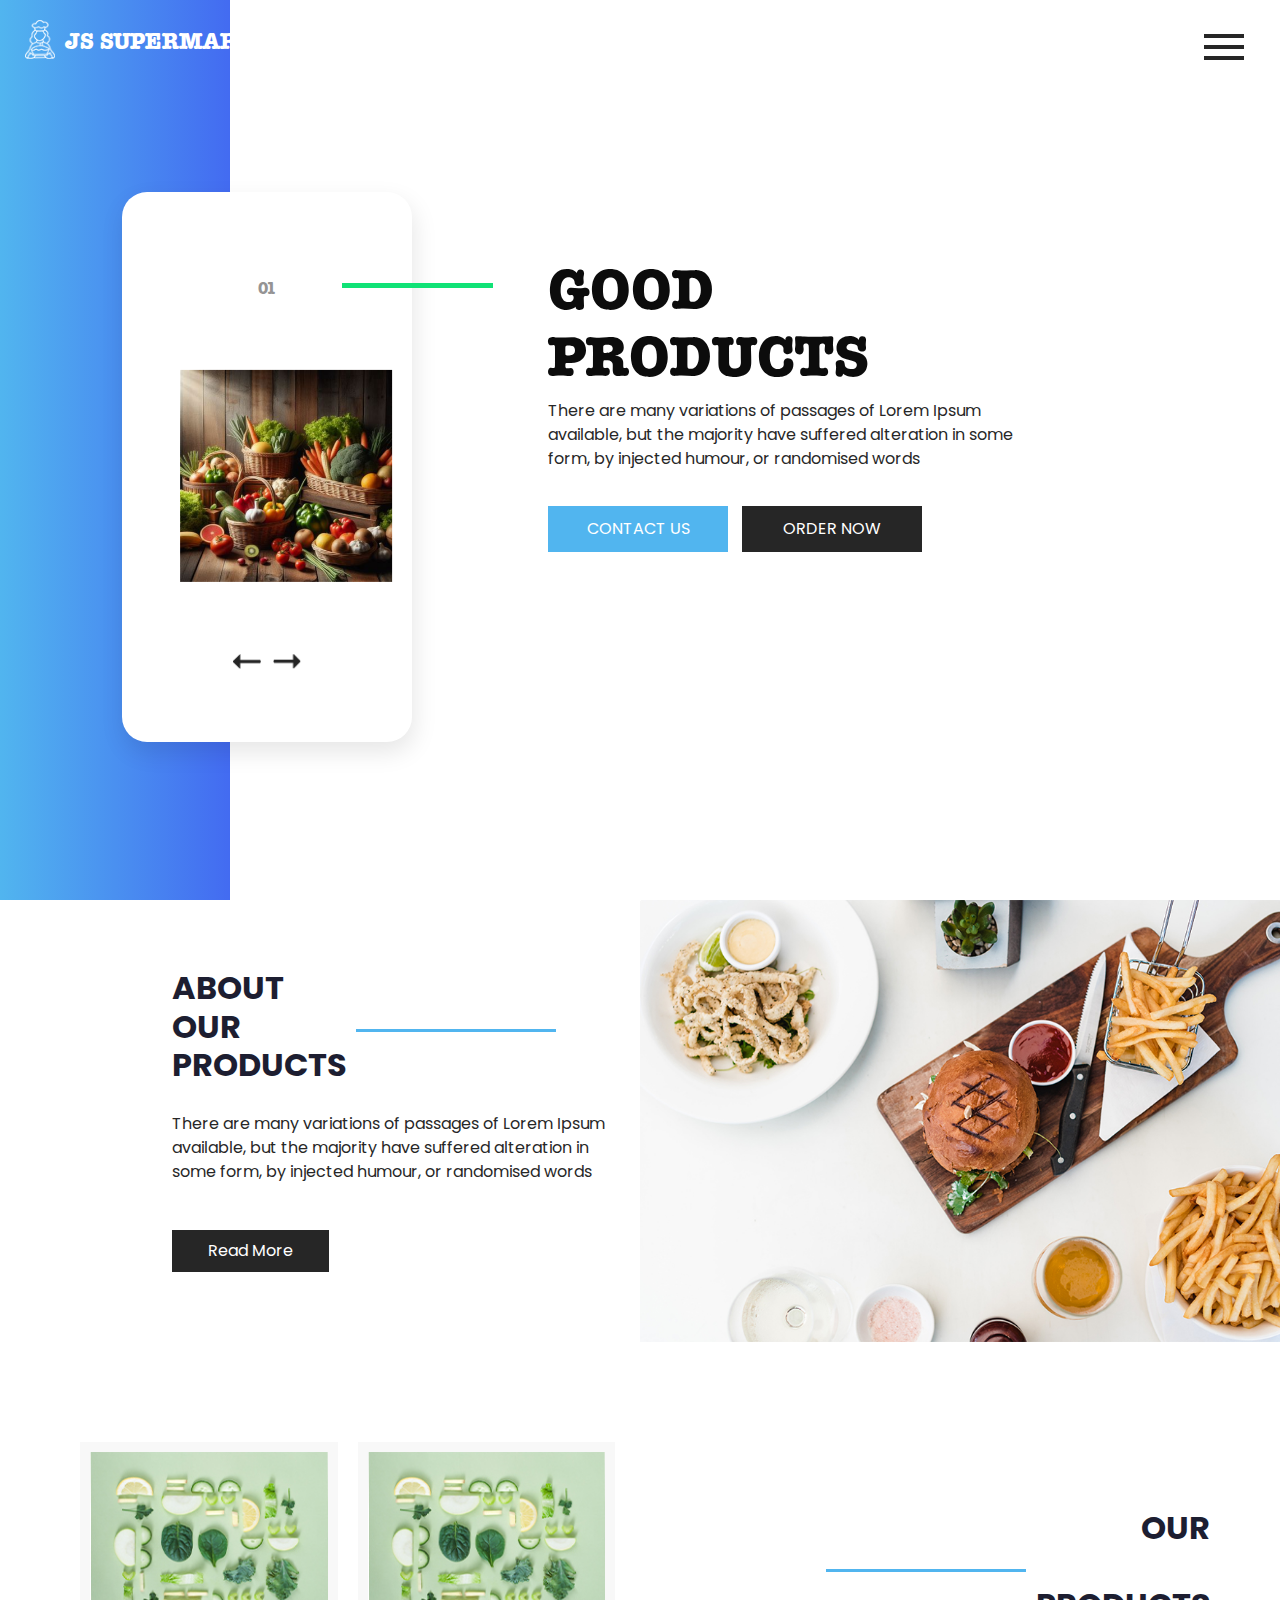
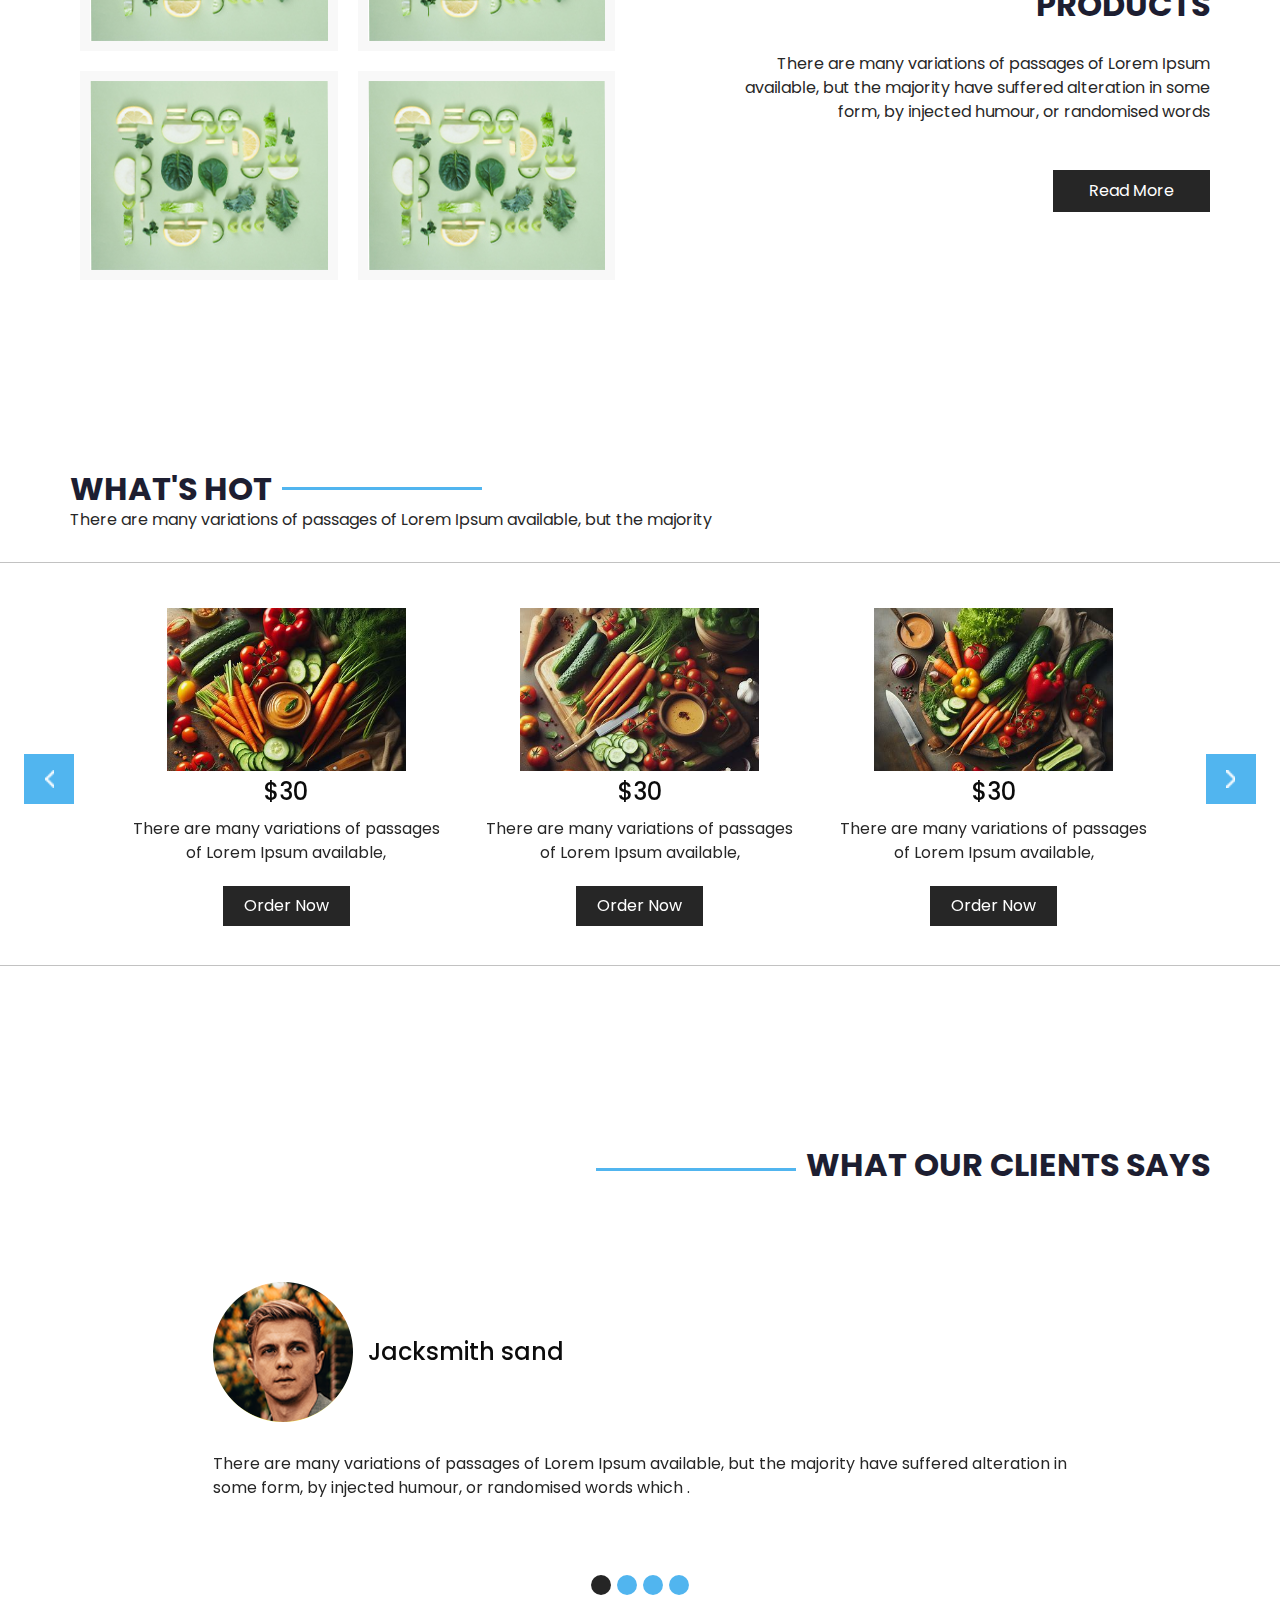
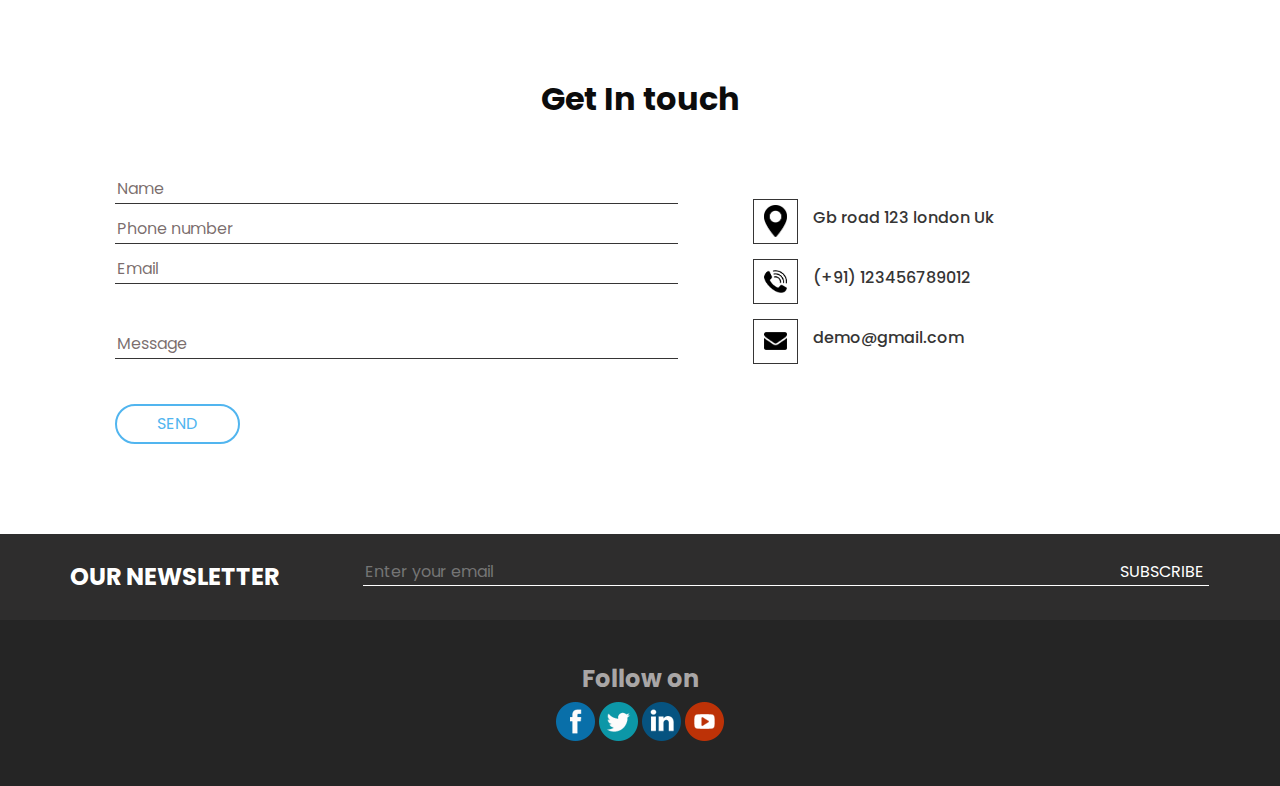
<file: index.html>
<!DOCTYPE html>
<html>

<head>
  <!-- Basic -->
  <meta charset="utf-8" />
  <meta http-equiv="X-UA-Compatible" content="IE=edge" />
  <!-- Mobile Metas -->
  <meta name="viewport" content="width=device-width, initial-scale=1, shrink-to-fit=no" />
  <!-- Site Metas -->
  <meta name="keywords" content="" />
  <meta name="description" content="" />
  <meta name="author" content="" />

  <title>JS SUPERMART</title>
  <!-- slider stylesheet -->
  <link rel="stylesheet" type="text/css"
    href="https://cdnjs.cloudflare.com/ajax/libs/OwlCarousel2/2.3.4/assets/owl.carousel.min.css" />

  <!-- bootstrap core css -->
  <link rel="stylesheet" type="text/css" href="css/bootstrap.css" />

  <!-- fonts style -->
  <link href="https://fonts.googleapis.com/css?family=Open+Sans:400,700|Poppins:400,700|Raleway:400,700&display=swap"
    rel="stylesheet" />

  <!-- Custom styles for this template -->
  <link href="css/style.css" rel="stylesheet" />
  <!-- responsive style -->
  <link href="css/responsive.css" rel="stylesheet" />
</head>

<body>
  <div class="hero_area">
    <!-- header section strats -->
    <header class="header_section">
      <div class="container-fluid">
        <nav class="navbar navbar-expand-lg custom_nav-container">
          <a class="navbar-brand" href="index.html">
            <img src="images/logo.png" alt="" />
            <span>
              JS SUPERMART
            </span>
          </a>

          <div class="navbar-collapse" id="">
            <div class="custom_menu-btn">
              <button onclick="openNav()">
                <span class="s-1"> </span>
                <span class="s-2"> </span>
                <span class="s-3"> </span>
              </button>
            </div>
            <div id="myNav" class="overlay">
              <div class="overlay-content">
                <a href="index.html">HOME</a>
                <a href="about.html">ABOUT</a>
                <a href="food.html">Food</a>
                <a href="customer-login.html">Customer Login</a>
                <a href="staff-login.html">Staff Login</a>
              </div>
            </div>
          </div>
        </nav>
      </div>
    </header>
    <!-- end header section -->
    <!-- slider section -->
    <section class=" slider_section position-relative">
      <div class="side_heading">
      </div>
      <div class="container-fluid">
        <div class="row">
          <div class="col-lg-3 col-md-4 offset-md-1">
            <div id="carouselExampleIndicators" class="carousel slide " data-ride="carousel">
              <ol class="carousel-indicators">
                <li data-target="#carouselExampleIndicators" data-slide-to="0" class="active">
                  01
                </li>
                <li data-target="#carouselExampleIndicators" data-slide-to="1">
                  02
                </li>
                <li data-target="#carouselExampleIndicators" data-slide-to="2">
                  03
                </li>
                <li data-target="#carouselExampleIndicators" data-slide-to="3">
                  04
                </li>
              </ol>
              <div class="carousel-inner">
                <div class="carousel-item active">
                  <div class="img-box b-1">
                    <img src="images/slider-img.png" alt="" />
                  </div>
                </div>
                <div class="carousel-item">
                  <div class="img-box b-2">
                    <img src="images/hot-1.png" alt="" />
                  </div>
                </div>
                <div class="carousel-item">
                  <div class="img-box b-3">
                    <img src="images/hot-2.png" alt="" />
                  </div>
                </div>
                <div class="carousel-item">
                  <div class="img-box b-4">
                    <img src="images/hot-3.png" alt="" />
                  </div>
                </div>
              </div>
              <div class="carousel_btn-box">
                <a class="carousel-control-prev" href="#carouselExampleIndicators" role="button" data-slide="prev">
                  <span class="sr-only">Previous</span>
                </a>
                <a class="carousel-control-next" href="#carouselExampleIndicators" role="button" data-slide="next">
                  <span class="sr-only">Next</span>
                </a>
              </div>
            </div>
          </div>
          <div class=" col-md-5 offset-md-1">
            <div class="detail-box">
              <h1>
                Good <br>
                Products
              </h1>
              <p>
                There are many variations of passages of Lorem Ipsum available, but the majority have suffered
                alteration in some form, by injected humour, or randomised words
              </p>

              <div class="btn-box">
                <a href="" class="btn-1">
                  Contact Us
                </a>
                <a href="" class="btn-2">
                  Order Now
                </a>
              </div>

            </div>
          </div>
        </div>
      </div>
    </section>
    <!-- end slider section -->
  </div>

  <!-- about section -->
  <section class="about_section">
    <div class="container-fluid">
      <div class="row">
        <div class="col-md-5 offset-md-1">
          <div class="detail-box">
            <div class="heading_container">
              <h2>
                About <br>
                Our <br>
                Products
              </h2>
              <hr>
            </div>
            <p>
              There are many variations of passages of Lorem Ipsum available, but the majority have suffered alteration
              in
              some form, by injected humour, or randomised words
            </p>
            <a href="">
              Read More
            </a>
          </div>
        </div>
        <div class="col-md-6 px-0">
          <div class="img-box">
            <img src="images/about-img.jpg" alt="">
          </div>
        </div>
      </div>
    </div>
  </section>

  <!-- end about section -->

  <!-- dish section -->

  <section class="dish_section layout_padding">
    <div class="container">
      <div class="row">
        <div class="col-md-6">
          <div class="dish_container">
            <div class="box">
              <img src="images/dish.jpg" alt="">
            </div>
            <div class="box">
              <img src="images/dish.jpg" alt="">
            </div>
            <div class="box">
              <img src="images/dish.jpg" alt="">
            </div>
            <div class="box">
              <img src="images/dish.jpg" alt="">
            </div>
          </div>
        </div>
        <div class="col-md-6">
          <div class="detail-box">
            <div class="heading_container">
              <hr>
              <h2>
                Our <br>
                 <br>
                Products
              </h2>
            </div>
            <p>
              There are many variations of passages of Lorem Ipsum available, but the majority have suffered alteration
              in
              some form, by injected humour, or randomised words
            </p>
            <a href="">
              Read More
            </a>
          </div>
        </div>
      </div>
    </div>
  </section>

  <!-- end dish section -->

  <!-- hot section -->

  <section class="hot_section layout_padding">
    <div class="container">
      <div class="heading_container">
        <h2>
          What's Hot
        </h2>
        <hr>
      </div>
      <p>
        There are many variations of passages of Lorem Ipsum available, but the majority
      </p>
    </div>
    <div class="carousel_container">
      <div class="container">
        <div class="carousel-wrap ">
          <div class="owl-carousel">
            <div class="item">
              <div class="box">
                <div class="img-box">
                  <img src="images/hot-1.png" />
                </div>
                <div class="detail-box">
                  <h4>
                    $30
                  </h4>
                  <p>
                    There are many variations of passages of Lorem Ipsum available,
                  </p>
                  <a href="">
                    Order Now
                  </a>
                </div>
              </div>
            </div>
            <div class="item">
              <div class="box">
                <div class="img-box">
                  <img src="images/hot-2.png" />
                </div>
                <div class="detail-box">
                  <h4>
                    $30
                  </h4>
                  <p>
                    There are many variations of passages of Lorem Ipsum available,
                  </p>
                  <a href="">
                    Order Now
                  </a>
                </div>
              </div>
            </div>
            <div class="item">
              <div class="box">
                <div class="img-box">
                  <img src="images/hot-3.png" />
                </div>
                <div class="detail-box">
                  <h4>
                    $30
                  </h4>
                  <p>
                    There are many variations of passages of Lorem Ipsum available,
                  </p>
                  <a href="">
                    Order Now
                  </a>
                </div>
              </div>
            </div>
          </div>
        </div>
      </div>
    </div>
  </section>

  <!-- end hot section -->

  <!-- app section -->

  <!-- end app section -->

  <!-- client section -->

  <section class="client_section layout_padding">
    <div class="container">
      <div class="heading_container">
        <hr>
        <h2>
          what   our clients says
        </h2>
      </div>
      <div id="carouselExample2Indicators" class="carousel slide" data-ride="carousel">
        <ol class="carousel-indicators">
          <li data-target="#carouselExample2Indicators" data-slide-to="0" class="active"></li>
          <li data-target="#carouselExample2Indicators" data-slide-to="1"></li>
          <li data-target="#carouselExample2Indicators" data-slide-to="2"></li>
          <li data-target="#carouselExample2Indicators" data-slide-to="3"></li>
        </ol>
        <div class="carousel-inner">
          <div class="carousel-item active">
            <div class="box ">
              <div class="client_id">
                <div class="img-box">
                  <img src="images/client.png" alt="" class="img-fluid">
                </div>
                <h4>
                  Jacksmith sand
                </h4>
              </div>
              <div class="detail-box">
                <p>
                  There are many variations of passages of Lorem Ipsum available, but the majority have suffered
                  alteration in
                  some form, by injected humour, or randomised words which .
                </p>
              </div>
            </div>
          </div>
          <div class="carousel-item">
            <div class="box ">
              <div class="client_id">
                <div class="img-box">
                  <img src="images/client.png" alt="" class="img-fluid">
                </div>
                <h4>
                  Jacksmith sand
                </h4>
              </div>
              <div class="detail-box">
                <p>
                  There are many variations of passages of Lorem Ipsum available, but the majority have suffered
                  alteration in
                  some form, by injected humour, or randomised words which .
                </p>
              </div>
            </div>
          </div>
          <div class="carousel-item">
            <div class="box ">
              <div class="client_id">
                <div class="img-box">
                  <img src="images/client.png" alt="" class="img-fluid">
                </div>
                <h4>
                  Jacksmith sand
                </h4>
              </div>
              <div class="detail-box">
                <p>
                  There are many variations of passages of Lorem Ipsum available, but the majority have suffered
                  alteration in
                  some form, by injected humour, or randomised words which .
                </p>
              </div>
            </div>
          </div>
          <div class="carousel-item">
            <div class="box ">
              <div class="client_id">
                <div class="img-box">
                  <img src="images/client.png" alt="" class="img-fluid">
                </div>
                <h4>
                  Jacksmith sand
                </h4>
              </div>
              <div class="detail-box">
                <p>
                  There are many variations of passages of Lorem Ipsum available, but the majority have suffered
                  alteration in
                  some form, by injected humour, or randomised words which .
                </p>
              </div>
            </div>
          </div>
        </div>
      </div>

    </div>
  </section>
  <!-- end client section -->

  <!-- contact section -->

  <section class="contact_section layout_padding-bottom ">
    <div class="container">
      <h2>
        Get In touch
      </h2>
      <div class="row">
        <div class="col-md-7">
          <div class="form_container">
            <form action="">
              <input type="text" placeholder="Name">
              <input type="text" placeholder="Phone number">
              <input type="email" placeholder="Email">
              <input type="text" placeholder="Message" class="message_input">
              <button>
                Send
              </button>
            </form>
          </div>
        </div>
        <div class="col-md-5">
          <div class="contact_box">
            <a href="">
              <div class="img-box">
                <img src="images/location.png" alt="">
              </div>
              <h6>
                Gb road 123 london Uk
              </h6>
            </a>
            <a href="">
              <div class="img-box">
                <img src="images/call.png" alt="">
              </div>
              <h6>
                (+91) 123456789012
              </h6>
            </a>
            <a href="">
              <div class="img-box">
                <img src="images/envelope.png" alt="">
              </div>
              <h6>
                demo@gmail.com
              </h6>
            </a>
          </div>
        </div>
      </div>
    </div>
  </section>

  <!-- end contact section -->

  <!-- subscribe section -->

  <section class="subscribe_section">
    <div class="container">
      <form action="">
        <div class="row">
          <div class="col-lg-3 col-md-4">
            <label for="subEmail">
              Our Newsletter
            </label>
          </div>
          <div class="col-lg-9 col-md-8">
            <div class="box">
              <input type="email" placeholder="Enter your email" id="subEmail">
              <button>
                Subscribe
              </button>
            </div>
          </div>
        </div>
      </form>
    </div>
  </section>

  <!-- end subscribe section -->

  <!-- footer section -->
  <section class="container-fluid footer_section">
    <div class="social_container">
      <h4>
        Follow on
      </h4>
      <div class="social-box">
        <a href="">
          <img src="images/fb.png" alt="">
        </a>
        <a href="">
          <img src="images/twitter.png" alt="">
        </a>
        <a href="">
          <img src="images/linkedin.png" alt="">
        </a>
        <a href="">
          <img src="images/youtube.png" alt="">
        </a>
      </div>
    </div>
  </section>
  <!-- footer section -->

  <script type="text/javascript" src="js/jquery-3.4.1.min.js"></script>
  <script type="text/javascript" src="js/bootstrap.js"></script>
  <script type="text/javascript" src="https://cdnjs.cloudflare.com/ajax/libs/OwlCarousel2/2.3.4/owl.carousel.min.js">
  </script>

  <script>
    function openNav() {
      document.getElementById("myNav").classList.toggle("menu_width");
      document
        .querySelector(".custom_menu-btn")
        .classList.toggle("menu_btn-style");
    }
  </script>

  <!-- owl carousel script -->
  <script type="text/javascript">
    $(".owl-carousel").owlCarousel({
      loop: true,
      margin: 35,
      navText: [],
      autoplay: true,
      autoplayHoverPause: true,
      responsive: {
        0: {
          items: 1
        },
        600: {
          items: 2
        },
        1000: {
          items: 3
        }
      }
    });
  </script>
  <!-- end owl carousel script -->

</body>

</html>
</file>
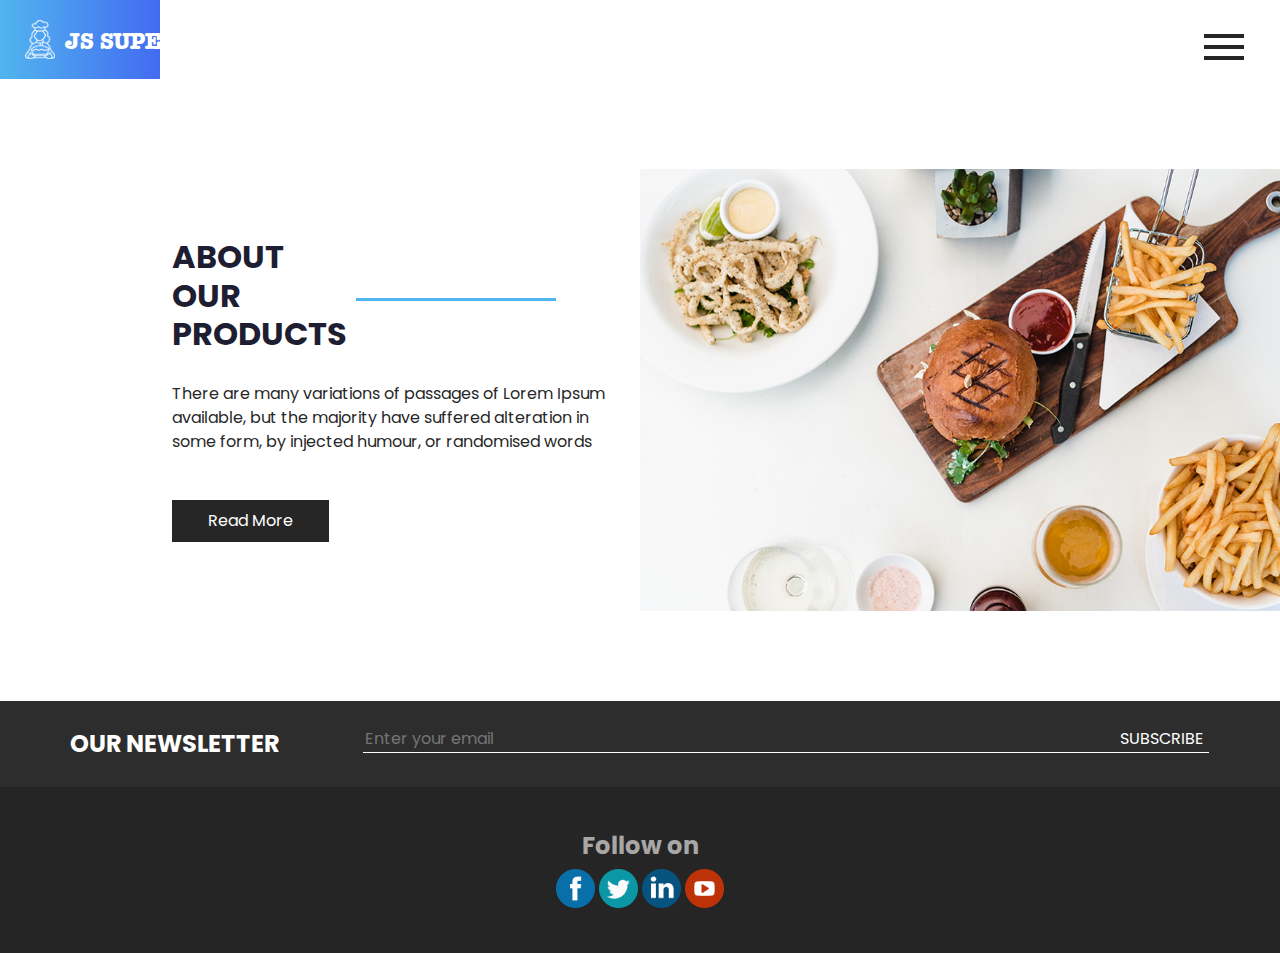
<file: about.html>
<!DOCTYPE html>
<html>

<head>
  <!-- Basic -->
  <meta charset="utf-8" />
  <meta http-equiv="X-UA-Compatible" content="IE=edge" />
  <!-- Mobile Metas -->
  <meta name="viewport" content="width=device-width, initial-scale=1, shrink-to-fit=no" />
  <!-- Site Metas -->
  <meta name="keywords" content="" />
  <meta name="description" content="" />
  <meta name="author" content="" />

  <title>JS SUPERMART</title>
  <!-- slider stylesheet -->
  <link rel="stylesheet" type="text/css"
    href="https://cdnjs.cloudflare.com/ajax/libs/OwlCarousel2/2.3.4/assets/owl.carousel.min.css" />

  <!-- bootstrap core css -->
  <link rel="stylesheet" type="text/css" href="css/bootstrap.css" />

  <!-- fonts style -->
  <link href="https://fonts.googleapis.com/css?family=Open+Sans:400,700|Poppins:400,700|Raleway:400,700&display=swap"
    rel="stylesheet" />

  <!-- Custom styles for this template -->
  <link href="css/style.css" rel="stylesheet" />
  <!-- responsive style -->
  <link href="css/responsive.css" rel="stylesheet" />
</head>

<body class="sub_page">
  <div class="hero_area">
    <!-- header section strats -->
    <header class="header_section">
      <div class="container-fluid">
        <nav class="navbar navbar-expand-lg custom_nav-container">
          <a class="navbar-brand" href="index.html">
            <img src="images/logo.png" alt="" />
            <span>
              JS SUPERMART
            </span>
          </a>

          <div class="navbar-collapse" id="">
            <div class="custom_menu-btn">
              <button onclick="openNav()">
                <span class="s-1"> </span>
                <span class="s-2"> </span>
                <span class="s-3"> </span>
              </button>
            </div>
            <div id="myNav" class="overlay">
              <div class="overlay-content">
                <a href="index.html">HOME</a>
                <a href="about.html">ABOUT</a>
                <a href="food.html">Food</a>
                <a href="contact.html">Contact Us</a>
                <a href="customer-login.html">Customer Login</a>
                <a href="staff-login.html">Staff Login</a>
              </div>
            </div>
          </div>
        </nav>
      </div>
    </header>
    <!-- end header section -->
  </div>

  <!-- about section -->
  <section class="about_section layout_margin">
    <div class="container-fluid">
      <div class="row">
        <div class="col-md-5 offset-md-1">
          <div class="detail-box">
            <div class="heading_container">
              <h2>
                About <br>
                Our <br>
                Products
              </h2>
              <hr>
            </div>
            <p>
              There are many variations of passages of Lorem Ipsum available, but the majority have suffered alteration
              in
              some form, by injected humour, or randomised words
            </p>
            <a href="">
              Read More
            </a>
          </div>
        </div>
        <div class="col-md-6 px-0">
          <div class="img-box">
            <img src="images/about-img.jpg" alt="">
          </div>
        </div>
      </div>
    </div>
  </section>

  <!-- end about section -->

  <!-- subscribe section -->

  <section class="subscribe_section">
    <div class="container">
      <form action="">
        <div class="row">
          <div class="col-lg-3 col-md-4">
            <label for="subEmail">
              Our Newsletter
            </label>
          </div>
          <div class="col-lg-9 col-md-8">
            <div class="box">
              <input type="email" placeholder="Enter your email" id="subEmail">
              <button>
                Subscribe
              </button>
            </div>
          </div>
        </div>
      </form>
    </div>
  </section>

  <!-- end subscribe section -->

  <!-- footer section -->
  <section class="container-fluid footer_section">
    <div class="social_container">
      <h4>
        Follow on
      </h4>
      <div class="social-box">
        <a href="">
          <img src="images/fb.png" alt="">
        </a>
        <a href="">
          <img src="images/twitter.png" alt="">
        </a>
        <a href="">
          <img src="images/linkedin.png" alt="">
        </a>
        <a href="">
          <img src="images/youtube.png" alt="">
        </a>
      </div>
    </div>
  </section>
  <!-- footer section -->

  <script type="text/javascript" src="js/jquery-3.4.1.min.js"></script>
  <script type="text/javascript" src="js/bootstrap.js"></script>
  <script type="text/javascript" src="https://cdnjs.cloudflare.com/ajax/libs/OwlCarousel2/2.3.4/owl.carousel.min.js">
  </script>

  <script>
    function openNav() {
      document.getElementById("myNav").classList.toggle("menu_width");
      document
        .querySelector(".custom_menu-btn")
        .classList.toggle("menu_btn-style");
    }
  </script>

  <!-- owl carousel script -->
  <script type="text/javascript">
    $(".owl-carousel").owlCarousel({
      loop: true,
      margin: 35,
      navText: [],
      autoplay: true,
      autoplayHoverPause: true,
      responsive: {
        0: {
          items: 1
        },
        600: {
          items: 2
        },
        1000: {
          items: 3
        }
      }
    });
  </script>
  <!-- end owl carousel script -->

</body>

</html>
</file>
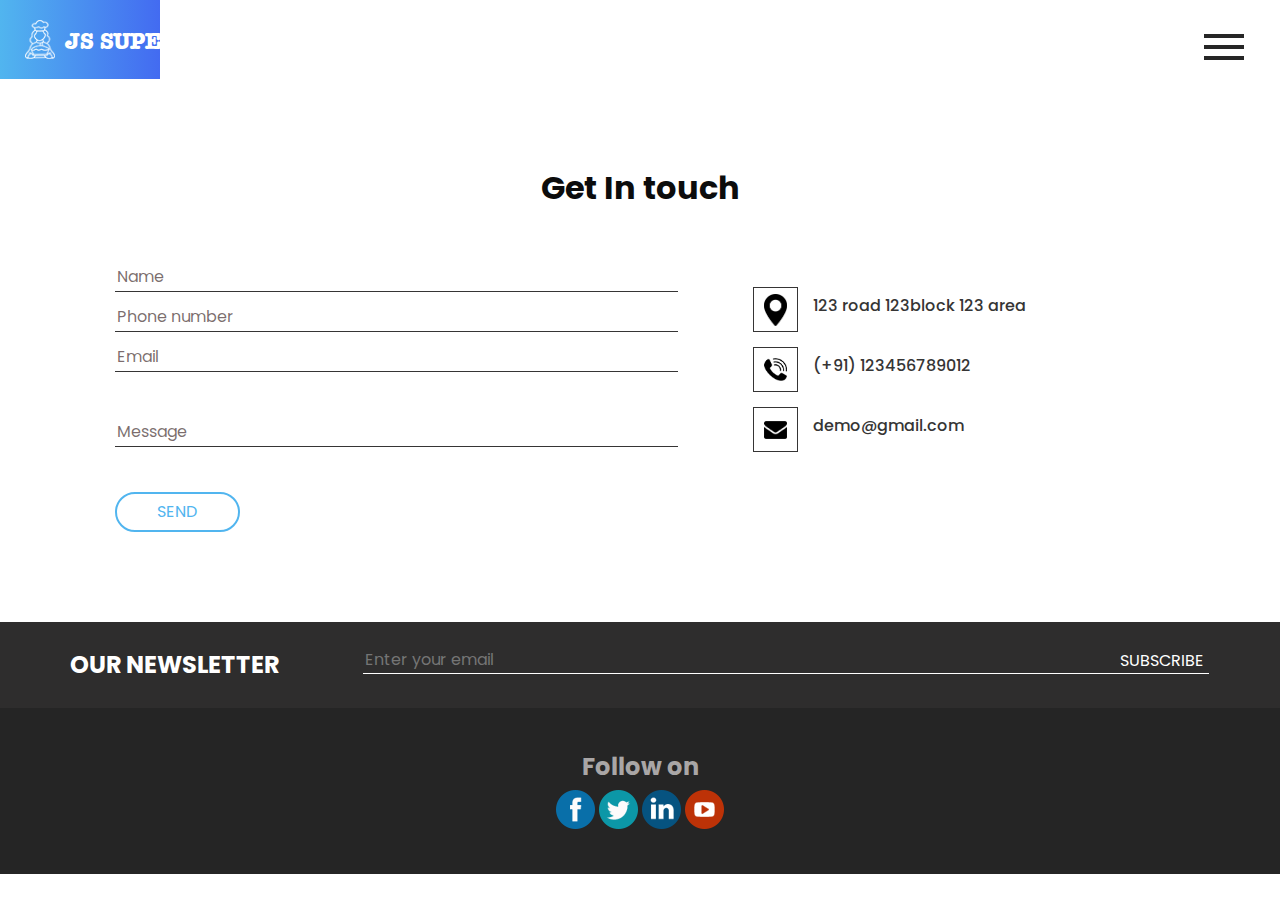
<file: contact.html>
<!DOCTYPE html>
<html>

<head>
  <!-- Basic -->
  <meta charset="utf-8" />
  <meta http-equiv="X-UA-Compatible" content="IE=edge" />
  <!-- Mobile Metas -->
  <meta name="viewport" content="width=device-width, initial-scale=1, shrink-to-fit=no" />
  <!-- Site Metas -->
  <meta name="keywords" content="" />
  <meta name="description" content="" />
  <meta name="author" content="" />

  <title>JS SUPERMART</title>
  <!-- slider stylesheet -->
  <link rel="stylesheet" type="text/css"
    href="https://cdnjs.cloudflare.com/ajax/libs/OwlCarousel2/2.3.4/assets/owl.carousel.min.css" />

  <!-- bootstrap core css -->
  <link rel="stylesheet" type="text/css" href="css/bootstrap.css" />

  <!-- fonts style -->
  <link href="https://fonts.googleapis.com/css?family=Open+Sans:400,700|Poppins:400,700|Raleway:400,700&display=swap"
    rel="stylesheet" />

  <!-- Custom styles for this template -->
  <link href="css/style.css" rel="stylesheet" />
  <!-- responsive style -->
  <link href="css/responsive.css" rel="stylesheet" />
</head>

<body class="sub_page">
  <div class="hero_area">
    <!-- header section strats -->
    <header class="header_section">
      <div class="container-fluid">
        <nav class="navbar navbar-expand-lg custom_nav-container">
          <a class="navbar-brand" href="index.html">
            <img src="images/logo.png" alt="" />
            <span>
              JS SUPERMART
            </span>
          </a>

          <div class="navbar-collapse" id="">
            <div class="custom_menu-btn">
              <button onclick="openNav()">
                <span class="s-1"> </span>
                <span class="s-2"> </span>
                <span class="s-3"> </span>
              </button>
            </div>
            <div id="myNav" class="overlay">
              <div class="overlay-content">
                <a href="index.html">HOME</a>
                <a href="about.html">ABOUT</a>
                <a href="food.html">Food</a>
                <a href="contact.html">Contact Us</a>
                <a href="customer-login.html">Customer Login</a>
                <a href="staff-login.html">Staff Login</a>
              </div>
            </div>
          </div>
        </nav>
      </div>
    </header>
    <!-- end header section -->
  </div>

  <!-- contact section -->

  <section class="contact_section layout_padding">
    <div class="container">
      <h2>
        Get In touch
      </h2>
      <div class="row">
        <div class="col-md-7">
          <div class="form_container">
            <form action="">
              <input type="text" placeholder="Name">
              <input type="text" placeholder="Phone number">
              <input type="email" placeholder="Email">
              <input type="text" placeholder="Message" class="message_input">
              <button>
                Send
              </button>
            </form>
          </div>
        </div>
        <div class="col-md-5">
          <div class="contact_box">
            <a href="">
              <div class="img-box">
                <img src="images/location.png" alt="">
              </div>
              <h6>
                123 road 123block 123 area
              </h6>
            </a>
            <a href="">
              <div class="img-box">
                <img src="images/call.png" alt="">
              </div>
              <h6>
                (+91) 123456789012
              </h6>
            </a>
            <a href="">
              <div class="img-box">
                <img src="images/envelope.png" alt="">
              </div>
              <h6>
                demo@gmail.com
              </h6>
            </a>
          </div>
        </div>
      </div>
    </div>
  </section>

  <!-- end contact section -->

  <!-- subscribe section -->

  <section class="subscribe_section">
    <div class="container">
      <form action="">
        <div class="row">
          <div class="col-lg-3 col-md-4">
            <label for="subEmail">
              Our Newsletter
            </label>
          </div>
          <div class="col-lg-9 col-md-8">
            <div class="box">
              <input type="email" placeholder="Enter your email" id="subEmail">
              <button>
                Subscribe
              </button>
            </div>
          </div>
        </div>
      </form>
    </div>
  </section>

  <!-- end subscribe section -->

  <!-- footer section -->
  <section class="container-fluid footer_section">
    <div class="social_container">
      <h4>
        Follow on
      </h4>
      <div class="social-box">
        <a href="">
          <img src="images/fb.png" alt="">
        </a>
        <a href="">
          <img src="images/twitter.png" alt="">
        </a>
        <a href="">
          <img src="images/linkedin.png" alt="">
        </a>
        <a href="">
          <img src="images/youtube.png" alt="">
        </a>
      </div>
    </div>

  </section>
  <!-- footer section -->

  <script type="text/javascript" src="js/jquery-3.4.1.min.js"></script>
  <script type="text/javascript" src="js/bootstrap.js"></script>
  <script type="text/javascript" src="https://cdnjs.cloudflare.com/ajax/libs/OwlCarousel2/2.3.4/owl.carousel.min.js">
  </script>

  <script>
    function openNav() {
      document.getElementById("myNav").classList.toggle("menu_width");
      document
        .querySelector(".custom_menu-btn")
        .classList.toggle("menu_btn-style");
    }
  </script>

  <!-- owl carousel script -->
  <script type="text/javascript">
    $(".owl-carousel").owlCarousel({
      loop: true,
      margin: 35,
      navText: [],
      autoplay: true,
      autoplayHoverPause: true,
      responsive: {
        0: {
          items: 1
        },
        600: {
          items: 2
        },
        1000: {
          items: 3
        }
      }
    });
  </script>
  <!-- end owl carousel script -->

</body>

</html>
</file>
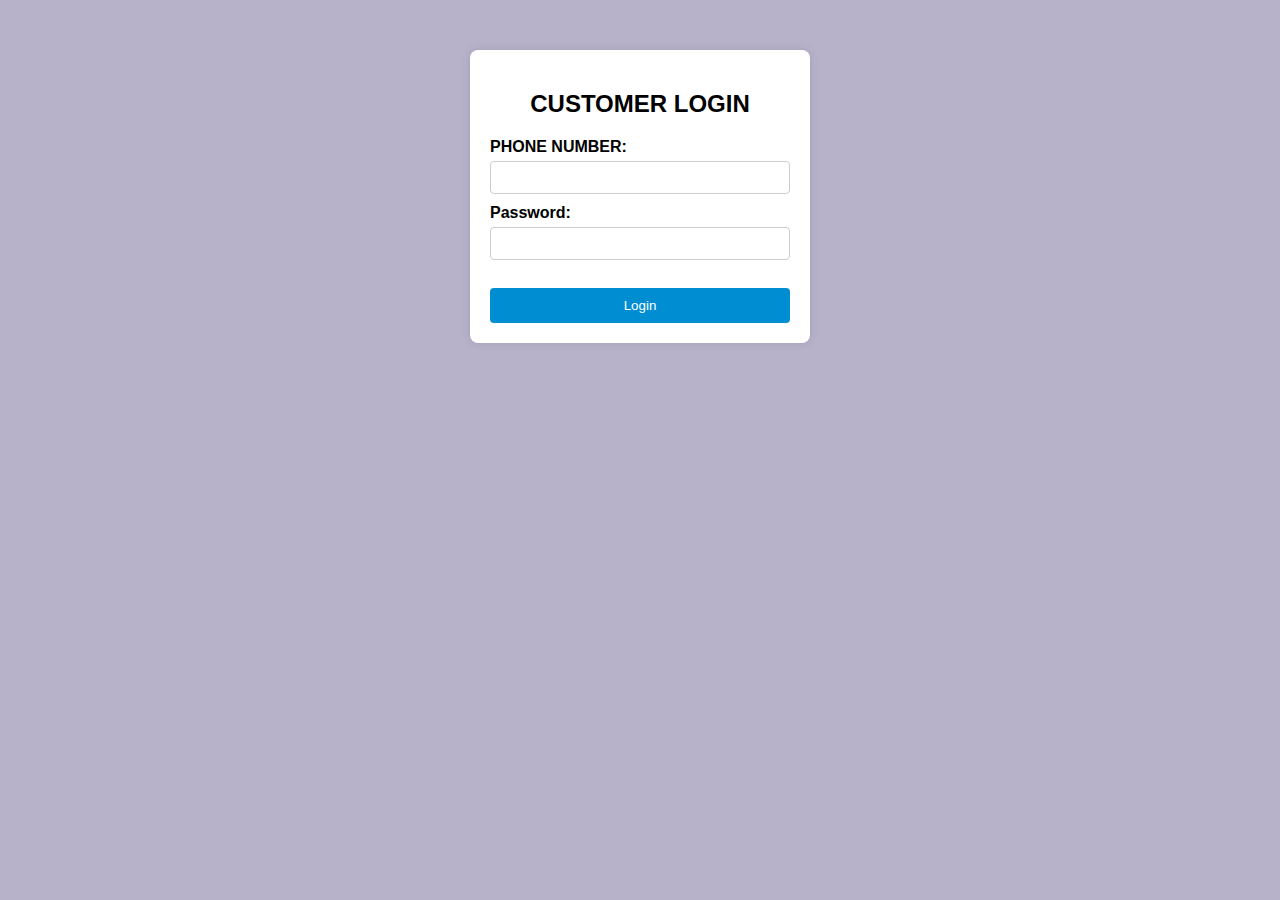
<file: customer-login.html>
<!DOCTYPE html>
<html lang="en">
<head>
    <meta charset="UTF-8">
    <meta name="viewport" content="width=device-width, initial-scale=1.0">
    <title> customerLogin</title>
    <style>
        body {
            font-family: Arial, sans-serif;
            background-color: #b7b1ca;
        }

        #login-container {
            width: 300px;
            margin: 50px auto;
            padding: 20px;
            background-color: #fff;
            border-radius: 8px;
            box-shadow: 0 0 10px rgba(0, 0, 0, 0.1);
        }

        h2 {
            text-align: center;
        }

        label {
            font-weight: bold;
        }

        input[type="text"],
        input[type="password"] {
            width: 100%;
            padding: 8px;
            margin-top: 5px;
            margin-bottom: 10px;
            border: 1px solid #ccc;
            border-radius: 4px;
            box-sizing: border-box;
        }

        input[type="submit"] {
            width: 100%;
            background-color: #018DD2;
            color: white;
            padding: 10px 20px;
            border: none;
            border-radius: 4px;
            cursor: pointer;
        }

        input[type="submit"]:hover {
            background-color: #263327;
        }
    </style>
</head>
<body>
    <div id="login-container">
        <h2>CUSTOMER LOGIN</h2>

        <form action="/submit_form.php" method="post">
            <label for="staff_id">PHONE NUMBER:</label><br>
            <input type="text" id="staff_id" name="staff_id" required><br>
            <label for="password">Password:</label><br>
            <input type="password" id="password" name="password" required><br><br>
            <input type="submit" value="Login">
        </form>
    </div>
</body>
</html>
</file>
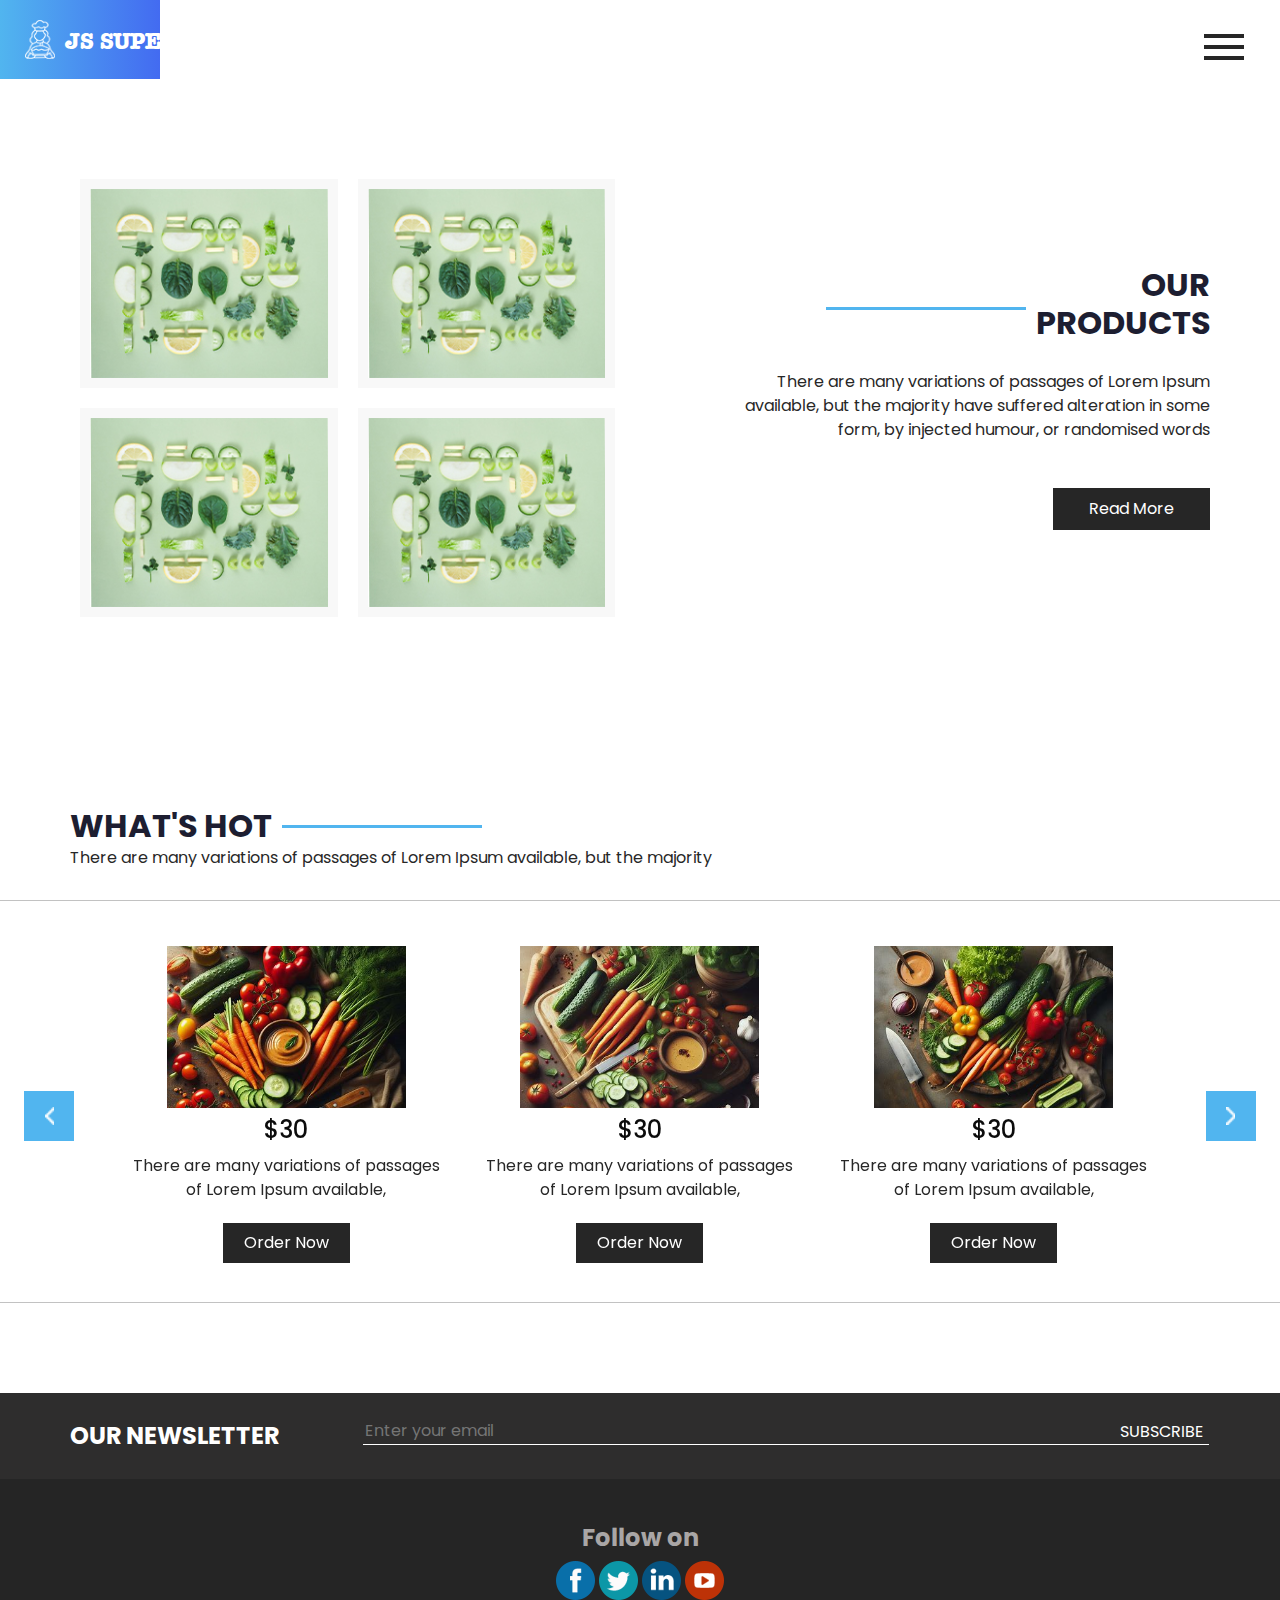
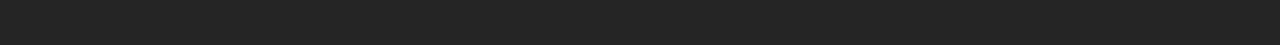
<file: food.html>
<!DOCTYPE html>
<html>

<head>
  <!-- Basic -->
  <meta charset="utf-8" />
  <meta http-equiv="X-UA-Compatible" content="IE=edge" />
  <!-- Mobile Metas -->
  <meta name="viewport" content="width=device-width, initial-scale=1, shrink-to-fit=no" />
  <!-- Site Metas -->
  <meta name="keywords" content="" />
  <meta name="description" content="" />
  <meta name="author" content="" />

  <title>JS SUPERMART</title>
  <!-- slider stylesheet -->
  <link rel="stylesheet" type="text/css"
    href="https://cdnjs.cloudflare.com/ajax/libs/OwlCarousel2/2.3.4/assets/owl.carousel.min.css" />

  <!-- bootstrap core css -->
  <link rel="stylesheet" type="text/css" href="css/bootstrap.css" />

  <!-- fonts style -->
  <link href="https://fonts.googleapis.com/css?family=Open+Sans:400,700|Poppins:400,700|Raleway:400,700&display=swap"
    rel="stylesheet" />

  <!-- Custom styles for this template -->
  <link href="css/style.css" rel="stylesheet" />
  <!-- responsive style -->
  <link href="css/responsive.css" rel="stylesheet" />
</head>

<body class="sub_page">
  <div class="hero_area">
    <!-- header section strats -->
    <header class="header_section">
      <div class="container-fluid">
        <nav class="navbar navbar-expand-lg custom_nav-container">
          <a class="navbar-brand" href="index.html">
            <img src="images/logo.png" alt="" />
            <span>
              JS SUPERMART
            </span>
          </a>

          <div class="navbar-collapse" id="">
            <div class="custom_menu-btn">
              <button onclick="openNav()">
                <span class="s-1"> </span>
                <span class="s-2"> </span>
                <span class="s-3"> </span>
              </button>
            </div>
            <div id="myNav" class="overlay">
              <div class="overlay-content">
                <a href="index.html">HOME</a>
                <a href="about.html">ABOUT</a>
                <a href="food.html">Food</a>
                <a href="contact.html">Contact Us</a>
                <a href="customer-login.html">Customer Login</a>
                <a href="staff-login.html">Staff Login</a>
              </div>
            </div>
          </div>
        </nav>
      </div>
    </header>
    <!-- end header section -->
  </div>

  <!-- dish section -->
  <section class="dish_section layout_padding">
    <div class="container">
      <div class="row">
        <div class="col-md-6">
          <div class="dish_container">
            <div class="box">
              <img src="images/dish.jpg" alt="">
            </div>
            <div class="box">
              <img src="images/dish.jpg" alt="">
            </div>
            <div class="box">
              <img src="images/dish.jpg" alt="">
            </div>
            <div class="box">
              <img src="images/dish.jpg" alt="">
            </div>
          </div>
        </div>
        <div class="col-md-6">
          <div class="detail-box">
            <div class="heading_container">
              <hr>
              <h2>
                Our <br>
                products <br>
                
              </h2>
            </div>
            <p>
              There are many variations of passages of Lorem Ipsum available, but the majority have suffered alteration
              in
              some form, by injected humour, or randomised words
            </p>
            <a href="">
              Read More
            </a>
          </div>
        </div>
      </div>
    </div>
  </section>

  <!-- end dish section -->

  <!-- hot section -->

  <section class="hot_section layout_padding">
    <div class="container">
      <div class="heading_container">
        <h2>
          What's Hot
        </h2>
        <hr>
      </div>
      <p>
        There are many variations of passages of Lorem Ipsum available, but the majority
      </p>
    </div>
    <div class="carousel_container">
      <div class="container">
        <div class="carousel-wrap ">
          <div class="owl-carousel">
            <div class="item">
              <div class="box">
                <div class="img-box">
                  <img src="images/hot-1.png" />
                </div>
                <div class="detail-box">
                  <h4>
                    $30
                  </h4>
                  <p>
                    There are many variations of passages of Lorem Ipsum available,
                  </p>
                  <a href="">
                    Order Now
                  </a>
                </div>
              </div>
            </div>
            <div class="item">
              <div class="box">
                <div class="img-box">
                  <img src="images/hot-2.png" />
                </div>
                <div class="detail-box">
                  <h4>
                    $30
                  </h4>
                  <p>
                    There are many variations of passages of Lorem Ipsum available,
                  </p>
                  <a href="">
                    Order Now
                  </a>
                </div>
              </div>
            </div>
            <div class="item">
              <div class="box">
                <div class="img-box">
                  <img src="images/hot-3.png" />
                </div>
                <div class="detail-box">
                  <h4>
                    $30
                  </h4>
                  <p>
                    There are many variations of passages of Lorem Ipsum available,
                  </p>
                  <a href="">
                    Order Now
                  </a>
                </div>
              </div>
            </div>
          </div>
        </div>
      </div>
    </div>
  </section>

  <!-- end hot section -->

  <!-- subscribe section -->

  <section class="subscribe_section">
    <div class="container">
      <form action="">
        <div class="row">
          <div class="col-lg-3 col-md-4">
            <label for="subEmail">
              Our Newsletter
            </label>
          </div>
          <div class="col-lg-9 col-md-8">
            <div class="box">
              <input type="email" placeholder="Enter your email" id="subEmail">
              <button>
                Subscribe
              </button>
            </div>
          </div>
        </div>
      </form>
    </div>
  </section>

  <!-- end subscribe section -->

  <!-- footer section -->
  <section class="container-fluid footer_section">
    <div class="social_container">
      <h4>
        Follow on
      </h4>
      <div class="social-box">
        <a href="">
          <img src="images/fb.png" alt="">
        </a>
        <a href="">
          <img src="images/twitter.png" alt="">
        </a>
        <a href="">
          <img src="images/linkedin.png" alt="">
        </a>
        <a href="">
          <img src="images/youtube.png" alt="">
        </a>
      </div>
    </div>
  </section>
  <!-- footer section -->

  <script type="text/javascript" src="js/jquery-3.4.1.min.js"></script>
  <script type="text/javascript" src="js/bootstrap.js"></script>
  <script type="text/javascript" src="https://cdnjs.cloudflare.com/ajax/libs/OwlCarousel2/2.3.4/owl.carousel.min.js">
  </script>

  <script>
    function openNav() {
      document.getElementById("myNav").classList.toggle("menu_width");
      document
        .querySelector(".custom_menu-btn")
        .classList.toggle("menu_btn-style");
    }
  </script>

  <!-- owl carousel script -->
  <script type="text/javascript">
    $(".owl-carousel").owlCarousel({
      loop: true,
      margin: 35,
      navText: [],
      autoplay: true,
      autoplayHoverPause: true,
      responsive: {
        0: {
          items: 1
        },
        600: {
          items: 2
        },
        1000: {
          items: 3
        }
      }
    });
  </script>
  <!-- end owl carousel script -->

</body>

</html>
</file>
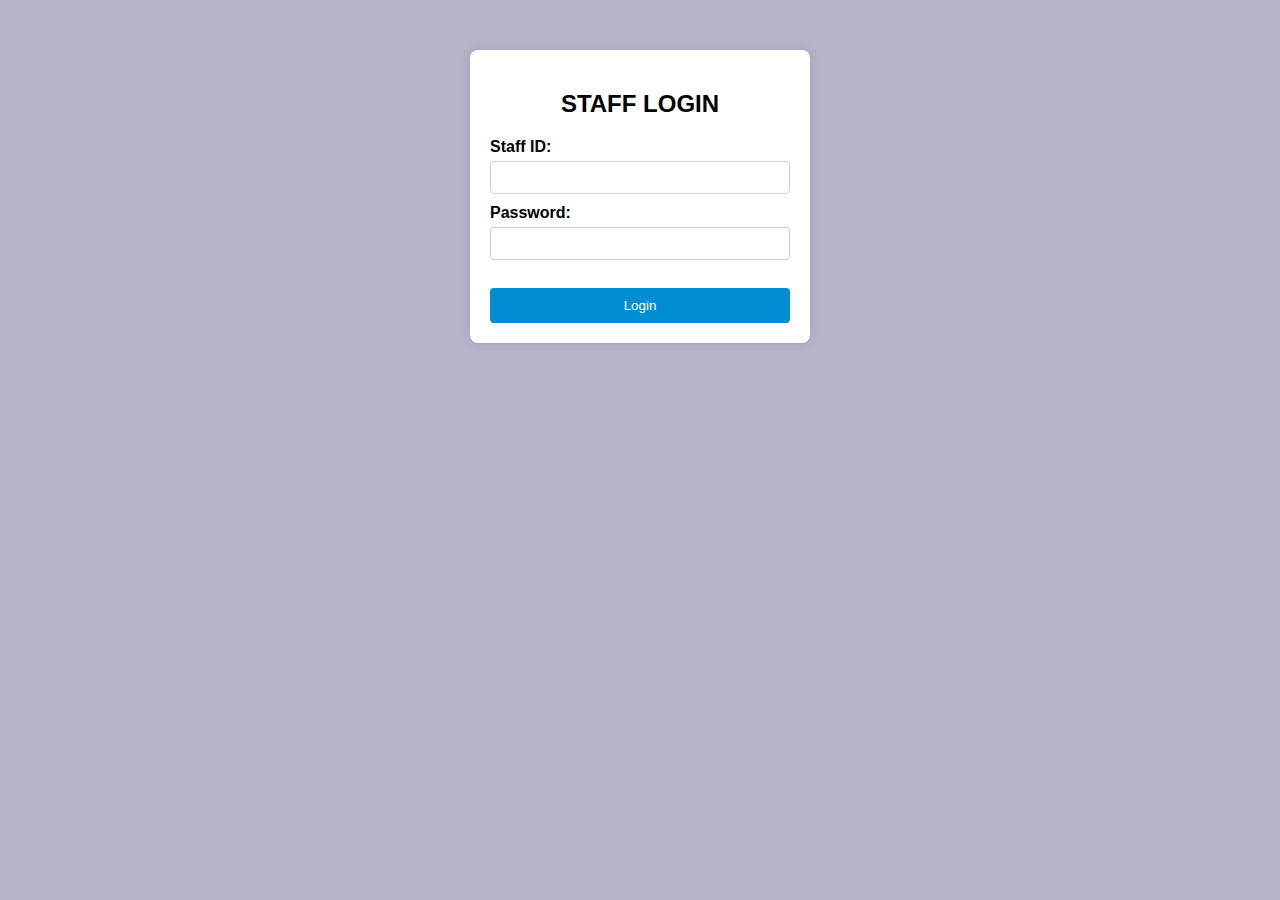
<file: staff-login.html>
<!DOCTYPE html>
<html lang="en">
<head>
    <meta charset="UTF-8">
    <meta name="viewport" content="width=device-width, initial-scale=1.0">
    <title>Staff Login</title>
    <style>
        body {
            font-family: Arial, sans-serif;
            background-color: #b7b1ca;
        }

        #login-container {
            width: 300px;
            margin: 50px auto;
            padding: 20px;
            background-color: #fff;
            border-radius: 8px;
            box-shadow: 0 0 10px rgba(0, 0, 0, 0.1);
        }

        h2 {
            text-align: center;
        }

        label {
            font-weight: bold;
        }

        input[type="text"],
        input[type="password"] {
            width: 100%;
            padding: 8px;
            margin-top: 5px;
            margin-bottom: 10px;
            border: 1px solid #ccc;
            border-radius: 4px;
            box-sizing: border-box;
        }

        input[type="submit"] {
            width: 100%;
            background-color: #018DD2;
            color: white;
            padding: 10px 20px;
            border: none;
            border-radius: 4px;
            cursor: pointer;
        }

        input[type="submit"]:hover {
            background-color: #263327;
        }
    </style>
</head>
<body>
    <div id="login-container">
        <h2>STAFF LOGIN</h2>

        <form action="/submit_form.php" method="post">
            <label for="staff_id">Staff ID:</label><br>
            <input type="text" id="staff_id" name="staff_id" required><br>
            <label for="password">Password:</label><br>
            <input type="password" id="password" name="password" required><br><br>
            <input type="submit" value="Login">
        </form>
    </div>
</body>
</html>
</file>
<file: css/style.css>
@font-face {
  font-family: American Typewriter;
  src: url(../fonts/AmericanTypewriterBQ-Bold.otf);
}

p {
  color: #272727;
}

body {
  font-family: 'Poppins', sans-serif;
  color: #0c0c0c;
  background-color: #ffffff;
}

.layout_margin {
  margin: 90px 0;
}

.layout_padding {
  padding: 90px 0;
}

.layout_padding2 {
  padding: 45px 0;
}

.layout_padding2-top {
  padding-top: 45px;
}

.layout_padding2-bottom {
  padding-bottom: 45px;
}

.layout_padding-top {
  padding-top: 90px;
}

.layout_padding-bottom {
  padding-bottom: 90px;
}

.heading_container {
  display: -webkit-box;
  display: -ms-flexbox;
  display: flex;
  -webkit-box-align: center;
      -ms-flex-align: center;
          align-items: center;
}

.heading_container h2 {
  font-weight: bold;
  color: #1d1e31;
  position: relative;
  text-transform: uppercase;
}

.heading_container hr {
  margin: 0 10px;
  border: none;
  -webkit-box-flex: 1;
      -ms-flex: 1;
          flex: 1;
  max-width: 200px;
  height: 3px;
  background-color: #51b5ef;
}

.hero_next_section-margin {
  margin-top: 100px;
}

/*header section*/
.hero_area {
  height: 100vh;
  position: relative;
}

.hero_area::before {
  content: "";
  position: absolute;
  top: 0;
  left: 0;
  width: 18%;
  min-width: 150px;
  height: 100%;
  background: -webkit-gradient(linear, left top, right top, from(#51b5ef), to(#436bf1));
  background: linear-gradient(to right, #51b5ef, #436bf1);
}

.sub_page .hero_area {
  height: auto;
}

.sub_page .hero_area::before {
  width: 160px;
}

.header_section .container-fluid {
  padding-right: 25px;
  padding-left: 25px;
}

.header_section .nav_container {
  margin: 0 auto;
}

.custom_nav-container.navbar-expand-lg .navbar-nav .nav-link img {
  width: 22px;
  margin-right: 15px;
}

.custom_nav-container.navbar-expand-lg .navbar-nav .nav-link {
  padding: 0px 25px;
  color: #fefeff;
  text-align: center;
  font-family: "Roboto", sans-serif;
}

.custom_menu-btn {
  z-index: 9;
  position: absolute;
  right: 5px;
  top: 14px;
}

.custom_menu-btn button {
  margin-top: 12px;
  outline: none;
  border: none;
  background-color: transparent;
}

.custom_menu-btn span {
  display: block;
  width: 40px;
  height: 4px;
  background-color: #262626;
  margin: 7px 0;
  -webkit-transition: all .3s;
  transition: all .3s;
}

.menu_btn-style button {
  position: fixed;
  right: 20px;
  top: 14px;
}

.menu_btn-style button .s-1 {
  -webkit-transform: rotate(45deg) translateY(15.5px);
          transform: rotate(45deg) translateY(15.5px);
}

.menu_btn-style button .s-2 {
  -webkit-transform: translateX(100px);
          transform: translateX(100px);
}

.menu_btn-style button .s-3 {
  -webkit-transform: rotate(-45deg) translateY(-15.5px);
          transform: rotate(-45deg) translateY(-15.5px);
}

.overlay {
  height: 100%;
  width: 0;
  position: fixed;
  z-index: 1;
  top: 0;
  left: 0;
  background-color: black;
  background-color: rgba(62, 103, 205, 0.9);
  overflow-x: hidden;
  -webkit-transition: 0.5s;
  transition: 0.5s;
}

.overlay .closebtn {
  position: absolute;
  top: 0;
  right: 30px;
  font-size: 60px;
}

.overlay a {
  padding: 0px;
  text-decoration: none;
  font-size: 22px;
  color: #ffffff;
  display: block;
  -webkit-transition: 0.3s;
  transition: 0.3s;
  text-transform: uppercase;
}

.overlay-content {
  position: relative;
  top: 25%;
  width: 100%;
  text-align: center;
  margin-top: 30px;
}

.menu_width {
  width: 100%;
}

a,
a:hover,
a:focus {
  text-decoration: none;
}

a:hover,
a:focus {
  color: initial;
}

.btn,
.btn:focus {
  outline: none !important;
  -webkit-box-shadow: none;
          box-shadow: none;
}

.custom_nav-container .nav_search-btn {
  background-image: url(../images/search-icon.png);
  background-size: 18px;
  background-repeat: no-repeat;
  width: 35px;
  height: 35px;
  padding: 0;
  border: none;
  margin: 0 40px 0 15px;
  background-position: center;
}

.navbar-brand {
  display: -webkit-box;
  display: -ms-flexbox;
  display: flex;
  -webkit-box-align: center;
      -ms-flex-align: center;
          align-items: center;
  font-family: 'American Typewriter', sans-serif;
  font-weight: 400;
}

.navbar-brand img {
  width: 30px;
  margin-right: 10px;
}

.navbar-brand span {
  text-transform: uppercase;
  font-size: 22px;
  color: #ffffff;
  margin-top: 5px;
}

.custom_nav-container {
  z-index: 99999;
  padding: 15px 0;
}

.custom_nav-container .navbar-toggler {
  outline: none;
}

.custom_nav-container .navbar-toggler .navbar-toggler-icon {
  background-image: url(../images/menu.png);
  background-size: 55px;
}

.quote_btn-container a {
  display: inline-block;
  padding: 5px 15px;
  background-color: #fc5d35;
  color: #f7f7f7;
  font-size: 14px;
  text-transform: uppercase;
}

/*end header section*/
.slider_section {
  display: -webkit-box;
  display: -ms-flexbox;
  display: flex;
  -webkit-box-align: center;
      -ms-flex-align: center;
          align-items: center;
  height: calc(100% - 80px);
  padding: 45px 0 90px 0;
}

.slider_section .side_heading {
  position: absolute;
  top: 45%;
  right: 25px;
  -webkit-transform: translateY(-50%);
          transform: translateY(-50%);
}

.slider_section .side_heading h5 {
  -webkit-writing-mode: tb-rl;
      -ms-writing-mode: tb-rl;
          writing-mode: tb-rl;
  text-orientation: upright;
  font-family: 'American Typewriter', sans-serif;
  font-weight: 400;
  font-size: 20px;
}

.slider_section .carousel {
  position: unset;
}

.slider_section .col-md-5.offset-md-1 {
  position: unset;
}

.slider_section .detail-box {
  margin-top: 65px;
  position: relative;
}

.slider_section .detail-box h1 {
  text-transform: uppercase;
  font-weight: bold;
  font-size: 3.5rem;
  font-family: 'American Typewriter', sans-serif;
  font-weight: 400;
}

.slider_section .detail-box .btn-box {
  margin-top: 35px;
}

.slider_section .detail-box .btn-box a {
  text-align: center;
  text-transform: uppercase;
  width: 180px;
}

.slider_section .detail-box .btn-box .btn-1 {
  display: inline-block;
  padding: 10px 0px;
  background-color: #51b5ef;
  color: #ffffff;
  border: 1px solid #51b5ef;
  text-transform: uppercase;
  margin-right: 10px;
}

.slider_section .detail-box .btn-box .btn-1:hover {
  background-color: transparent;
  color: #51b5ef;
}

.slider_section .detail-box .btn-box .btn-2 {
  display: inline-block;
  padding: 10px 0px;
  background-color: #262626;
  color: #ffffff;
  border: 1px solid #262626;
  text-transform: uppercase;
}

.slider_section .detail-box .btn-box .btn-2:hover {
  background-color: transparent;
  color: #262626;
}

.slider_section .detail-box::before {
  content: "";
  position: absolute;
  left: -41%;
  top: 26px;
  width: 30%;
  height: 5px;
  background-color: #10e276;
}

.slider_section #carouselExampleIndicators {
  max-width: 400px;
  padding: 75px 0 60px 0;
  background-color: #ffffff;
  display: -webkit-box;
  display: -ms-flexbox;
  display: flex;
  -webkit-box-orient: vertical;
  -webkit-box-direction: normal;
      -ms-flex-direction: column;
          flex-direction: column;
  -webkit-box-align: center;
      -ms-flex-align: center;
          align-items: center;
  border-radius: 25px;
  -webkit-box-shadow: 2px 10px 25px 0 rgba(0, 0, 0, 0.1);
          box-shadow: 2px 10px 25px 0 rgba(0, 0, 0, 0.1);
  height: 550px;
  -webkit-box-pack: justify;
      -ms-flex-pack: justify;
          justify-content: space-between;
  margin: auto;
}

.slider_section .img-box {
  margin: 15px 20px;
  height: 240px;
  display: -webkit-box;
  display: -ms-flexbox;
  display: flex;
  -webkit-box-pack: center;
      -ms-flex-pack: center;
          justify-content: center;
  -webkit-box-align: center;
      -ms-flex-align: center;
          align-items: center;
}

.slider_section .img-box.b-1 {
  margin-left: 20%;
}

.slider_section .img-box.b-4 {
  margin-left: 5%;
  margin-right: -10%;
  -webkit-transform: translateY(15px);
          transform: translateY(15px);
}

.slider_section .img-box img {
  width: 100%;
  max-height: 100%;
}

.slider_section .carousel_btn-box {
  display: -webkit-box;
  display: -ms-flexbox;
  display: flex;
  -webkit-box-pack: center;
      -ms-flex-pack: center;
          justify-content: center;
}

.slider_section .carousel-control-prev,
.slider_section .carousel-control-next {
  position: unset;
  width: 40px;
  height: 40px;
  border-radius: 100%;
  background-size: 28px;
  top: unset;
  bottom: 45px;
  left: 50%;
  opacity: 1;
  background-repeat: no-repeat;
  background-position: center;
}

.slider_section .carousel-control-prev {
  background-image: url(../images/prev-black.png);
}

.slider_section .carousel-control-prev:hover {
  background-image: url(../images/prev-grey.png);
}

.slider_section .carousel-control-next {
  background-image: url(../images/next-black.png);
}

.slider_section .carousel-control-next:hover {
  background-image: url(../images/next-grey.png);
}

.slider_section .carousel-indicators {
  margin: 0;
  position: unset;
  font-family: 'American Typewriter', sans-serif;
  font-weight: 400;
}

.slider_section .carousel-indicators li {
  margin: 0;
  width: auto;
  height: auto;
  text-indent: 0;
  opacity: 1;
  color: #959494;
  background-color: transparent;
  display: none;
}

.slider_section .carousel-indicators li.active {
  display: block;
}

.about_section .row {
  -webkit-box-align: center;
      -ms-flex-align: center;
          align-items: center;
}

.about_section .detail-box {
  padding-left: 10%;
}

.about_section .detail-box p {
  margin-top: 20px;
}

.about_section .detail-box a {
  display: inline-block;
  padding: 8px 35px;
  background-color: #262626;
  color: #ffffff;
  border: 1px solid #262626;
  margin-top: 30px;
}

.about_section .detail-box a:hover {
  background-color: transparent;
  color: #262626;
}

.about_section .img-box img {
  width: 100%;
}

.dish_section .row {
  -webkit-box-align: center;
      -ms-flex-align: center;
          align-items: center;
}

.dish_section .dish_container {
  display: -webkit-box;
  display: -ms-flexbox;
  display: flex;
  -ms-flex-wrap: wrap;
      flex-wrap: wrap;
}

.dish_section .dish_container .box {
  -ms-flex-preferred-size: calc(50% - 20px);
      flex-basis: calc(50% - 20px);
  margin: 10px;
  border: 10px solid #f8f8f8;
}

.dish_section .dish_container .box img {
  width: 100%;
}

.dish_section .dish_container .box:hover {
  border: 10px solid #262626;
}

.dish_section .detail-box {
  padding-left: 10%;
  text-align: right;
}

.dish_section .detail-box .heading_container {
  -webkit-box-pack: end;
      -ms-flex-pack: end;
          justify-content: flex-end;
}

.dish_section .detail-box p {
  margin-top: 20px;
}

.dish_section .detail-box a {
  display: inline-block;
  padding: 8px 35px;
  background-color: #262626;
  color: #ffffff;
  border: 1px solid #262626;
  margin-top: 30px;
}

.dish_section .detail-box a:hover {
  background-color: transparent;
  color: #262626;
}

.hot_section .carousel_container {
  border: 1px solid #c2c2c2;
  padding: 45px 0 15px 0;
  margin-top: 30px;
  border-left: none;
  border-right: none;
}

.hot_section .heading_container h2 {
  margin-bottom: 0;
}

.hot_section .box {
  text-align: center;
}

.hot_section .box .img-box {
  position: relative;
  display: -webkit-box;
  display: -ms-flexbox;
  display: flex;
  -webkit-box-pack: center;
      -ms-flex-pack: center;
          justify-content: center;
  -webkit-box-align: center;
      -ms-flex-align: center;
          align-items: center;
  height: 135px;
}

.hot_section .box .img-box img {
  width: 75%;
}

.hot_section .box .detail-box {
  margin-top: 35px;
}

.hot_section .box .detail-box p {
  margin-top: 10px;
}

.hot_section .box .detail-box a {
  display: inline-block;
  padding: 7px 20px;
  background-color: #262626;
  color: #ffffff;
  border: 1px solid #262626;
  margin-top: 5px;
}

.hot_section .box .detail-box a:hover {
  background-color: transparent;
  color: #262626;
}

.hot_section .carousel-wrap {
  margin: 0 auto;
  padding: 0 5%;
  position: relative;
}

.hot_section .owl-nav > div {
  margin-top: -26px;
  position: absolute;
  top: 50%;
  color: #cdcbcd;
}

.hot_section .owl-carousel .owl-nav .owl-prev,
.hot_section .owl-carousel .owl-nav .owl-next {
  width: 50px;
  height: 50px;
  background-color: #51b5ef;
  background-size: 9px;
  background-position: center;
  background-repeat: no-repeat;
  position: absolute;
  top: 50%;
  -webkit-transform: translateY(-50%);
          transform: translateY(-50%);
  outline: none;
}

.hot_section .owl-carousel .owl-nav .owl-prev:hover,
.hot_section .owl-carousel .owl-nav .owl-next:hover {
  background-color: #252525;
}

.hot_section .owl-carousel .owl-nav .owl-prev {
  background-image: url(../images/left-angle.png);
  left: -10%;
}

.hot_section .owl-carousel .owl-nav .owl-next {
  right: -10%;
  background-image: url(../images/right-angle.png);
}

.hot_section .owl-carousel .owl-dots.disabled,
.hot_section .owl-carousel .owl-nav.disabled {
  display: block;
}

.app_section {
  background-image: url(../images/app-bg.jpg);
  background-size: 100% 86%;
  background-repeat: no-repeat;
  color: #ffffff;
  background-position: bottom;
}

.app_section .row {
  -webkit-box-align: center;
      -ms-flex-align: center;
          align-items: center;
}

.app_section .img-box img {
  width: 100%;
}

.app_section .detail-box {
  padding-top: 60px;
}

.app_section .detail-box h2 {
  text-transform: uppercase;
  font-weight: bold;
  margin-bottom: 35px;
}

.app_section .detail-box h2 span {
  font-size: 1.5em;
}

.app_section .detail-box p {
  color: #ffffff;
}

.app_section .detail-box .btn-box {
  margin-top: 35px;
}

.app_section .detail-box .btn-box a {
  margin-right: 10px;
}

.app_section .detail-box .btn-box a img {
  max-width: 100%;
}

.client_section .heading_container {
  -webkit-box-pack: end;
      -ms-flex-pack: end;
          justify-content: flex-end;
}

.client_section .box {
  width: 75%;
  margin: 90px auto;
}

.client_section .box .client_id {
  display: -webkit-box;
  display: -ms-flexbox;
  display: flex;
  -webkit-box-align: center;
      -ms-flex-align: center;
          align-items: center;
}

.client_section .box .client_id h4 {
  margin: 0;
  margin-left: 15px;
}

.client_section .box .detail-box {
  margin-top: 30px;
}

.client_section .carousel-indicators {
  margin: 0;
  -webkit-box-pack: center;
      -ms-flex-pack: center;
          justify-content: center;
  bottom: -15px;
}

.client_section .carousel-indicators li {
  margin: 0 3px;
  width: 20px;
  height: 20px;
  opacity: 1;
  background-color: #51b5ef;
  border-radius: 100%;
}

.client_section .carousel-indicators li.active {
  background-color: #252525;
}

.contact_section h2 {
  text-align: center;
  font-weight: bold;
  margin-bottom: 45px;
}

.contact_section .form_container {
  padding: 0 45px;
}

.contact_section .form_container input {
  width: 100%;
  height: 30px;
  margin-top: 10px;
  border: none;
  border-bottom: 1px solid #363535;
  outline: none;
}

.contact_section .form_container input.message_input {
  margin-top: 45px;
}

.contact_section .form_container input::-webkit-input-placeholder {
  color: rgba(35, 9, 9, 0.6);
}

.contact_section .form_container input:-ms-input-placeholder {
  color: rgba(35, 9, 9, 0.6);
}

.contact_section .form_container input::-ms-input-placeholder {
  color: rgba(35, 9, 9, 0.6);
}

.contact_section .form_container input::placeholder {
  color: rgba(35, 9, 9, 0.6);
}

.contact_section .form_container button {
  background-color: transparent;
  border: 2px solid #51b5ef;
  color: #51b5ef;
  text-transform: uppercase;
  padding: 6px 40px;
  border-radius: 25px;
  margin-top: 45px;
}

.contact_section .contact_box {
  margin-top: 35px;
}

.contact_section .contact_box a {
  display: -webkit-box;
  display: -ms-flexbox;
  display: flex;
  -webkit-box-align: center;
      -ms-flex-align: center;
          align-items: center;
  color: #363535;
  margin: 15px 0;
}

.contact_section .contact_box a .img-box {
  width: 45px;
  height: 45px;
  padding: 10px;
  border: 1px solid #363535;
  display: -webkit-box;
  display: -ms-flexbox;
  display: flex;
  -webkit-box-pack: center;
      -ms-flex-pack: center;
          justify-content: center;
  -webkit-box-align: center;
      -ms-flex-align: center;
          align-items: center;
  margin-right: 15px;
}

.contact_section .contact_box a .img-box img {
  width: 100%;
}

.subscribe_section {
  background-color: #2e2d2d;
  padding: 25px 0;
}

.subscribe_section form label {
  font-size: 24px;
  font-weight: bold;
  text-transform: uppercase;
  color: #ffffff;
  margin: 0;
}

.subscribe_section form .box {
  display: -webkit-box;
  display: -ms-flexbox;
  display: flex;
}

.subscribe_section form .box input {
  width: 100%;
  border: none;
  background-color: transparent;
  border-bottom: 1px solid #ffffff;
  outline: none;
  color: #ffffff;
}

.subscribe_section form .box button {
  background-color: transparent;
  border: none;
  outline: none;
  text-transform: uppercase;
  color: #ffffff;
  margin-left: -95px;
}

/* footer section*/
.footer_section {
  padding: 20px;
  background-color: #252525;
}

.footer_section .social_container {
  display: -webkit-box;
  display: -ms-flexbox;
  display: flex;
  -webkit-box-orient: vertical;
  -webkit-box-direction: normal;
      -ms-flex-direction: column;
          flex-direction: column;
  -webkit-box-align: center;
      -ms-flex-align: center;
          align-items: center;
  margin: 25px 0;
}

.footer_section .social_container h4 {
  color: #a9a6a6;
  font-weight: bold;
}

.footer_section .social_container .social_box {
  display: -webkit-box;
  display: -ms-flexbox;
  display: flex;
}

.footer_section .social_container .social_box a {
  margin: 0 10px;
}

.footer_section .social_container .social_box a img {
  max-width: 100%;
}

.footer_section p {
  margin: 0;
  text-align: center;
  color: #ffffff;
}

.footer_section a {
  color: #ffffff;
}
/*# sourceMappingURL=style.css.map */
</file>
<file: css/responsive.css>
@media (max-width: 1120px) {}

@media (max-width: 992px) {}

@media (max-width: 768px) {
    .hero_area {
        height: auto;
    }

    .hero_area::before {
        width: 100%;
        height: 35%;
    }

    .sub_page .hero_area::before {
        width: 100%;
        height: 100%;
    }

    .custom_menu-btn span {
        background-color: #ffffff;
    }

    .slider_section {
        height: auto;
    }

    .slider_section .detail-box {
        text-align: center;
    }

    .slider_section .side_heading {
        display: none;
    }

    .slider_section .detail-box::before {
        display: none;
    }

    .about_section .detail-box {
        padding: 0;
        margin-bottom: 45px;
    }

    .dish_section .detail-box {
        padding: 0;
        margin-top: 45px;
    }

    .hot_section {
        padding-bottom: 125px;
    }

    .hot_section .owl-carousel .owl-nav .owl-prev,
    .hot_section .owl-carousel .owl-nav .owl-next {
        top: 120%;
    }

    .hot_section .owl-carousel .owl-nav .owl-prev {
        left: calc(50% - 55px);
    }

    .hot_section .owl-carousel .owl-nav .owl-next {
        right: calc(50% - 55px);
    }

    .app_section {
        background-size: cover;
    }

    .app_section .row {
        flex-direction: column-reverse;
    }

    .app_section .detail-box {
        padding: 45px;
    }

    .client_section .heading_container {
        justify-content: center;

    }

    .client_section .heading_container h2 {
        text-align: center;
    }

    .client_section .box {
        text-align: center;
    }

    .client_section .box .client_id {
        flex-direction: column;
        align-items: center;
    }

    .client_section .box .client_id h4 {
        margin: 0;
        margin-top: 15px;
    }

    .contact_section .form_container {
        text-align: center;
        padding: 0;
    }

    .contact_section .contact_box {
        display: flex;
        flex-direction: column;
        align-items: center;

    }

    .contact_section .contact_box a {
        width: 235px;
    }

    .subscribe_section form .box {
        margin-top: 15px;
    }

}


@media (max-width: 576px) {
    .app_section .detail-box {
        padding: 45px 0;
    }
}

@media (max-width: 480px) {}

@media (max-width: 420px) {
    .slider_section .detail-box .btn-box .btn-1 {
        margin: 0;
        margin-bottom: 15px;
    }
}

@media (max-width: 360px) {}

@media (max-width: 320px) {}

@media (min-width: 1200px) {
    .container {
        max-width: 1170px;
    }

}
</file>
